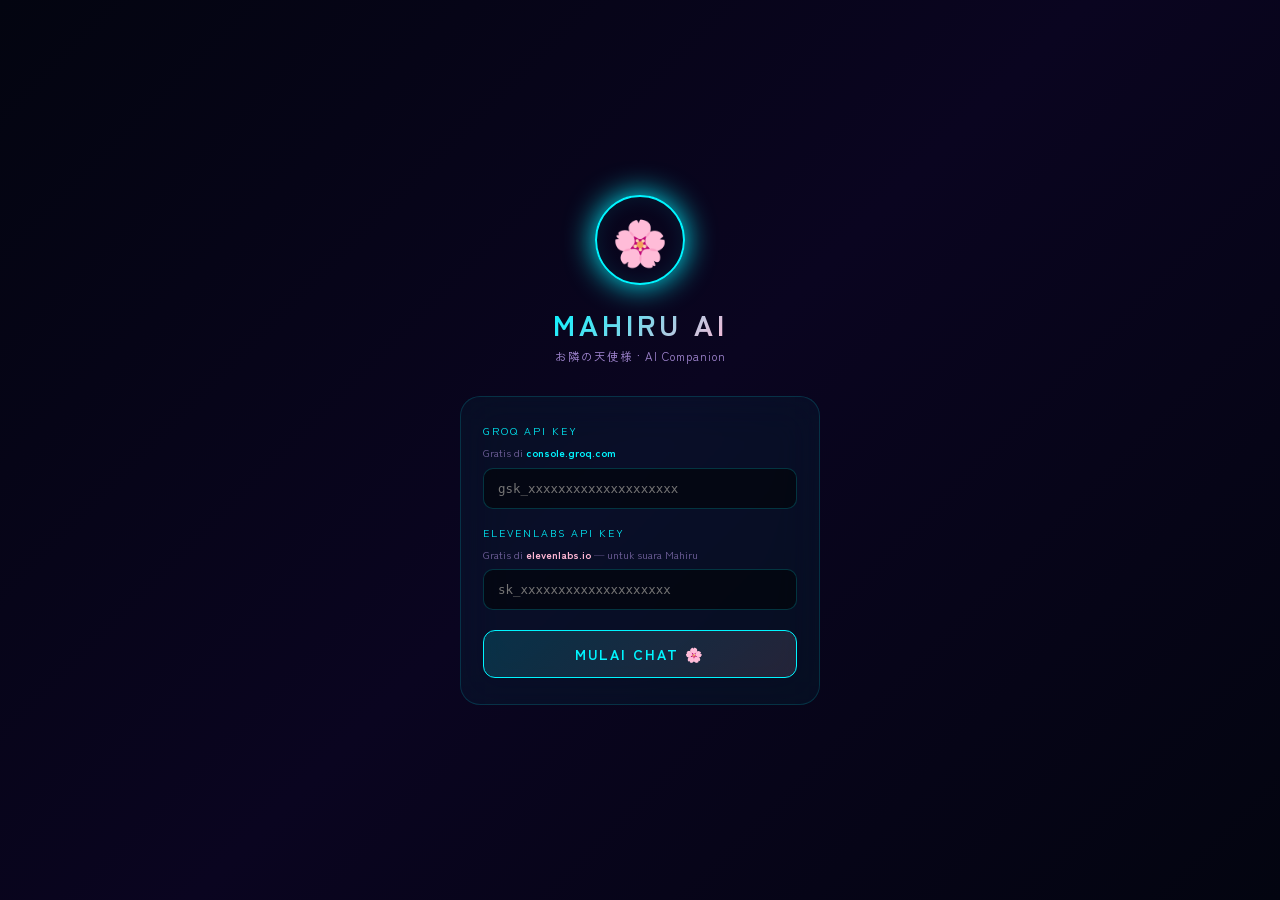
<file: index.html>
<!DOCTYPE html>
<html lang="id">
<head>
<meta charset="UTF-8">
<meta name="viewport" content="width=device-width, initial-scale=1.0, user-scalable=no">
<title>Mahiru AI</title>
<link rel="stylesheet" href="style.css">
<style>
/* ══ CHAT SCREEN ══ */
#chat-screen {
  position: fixed; inset: 0;
  display: none; flex-direction: column;
}

/* Background */
.chat-bg {
  position: absolute; inset: 0;
  background-image: url('mahiru_bg.png');
  background-size: cover;
  background-position: center top;
  filter: brightness(0.45) blur(1px);
}
.chat-bg-overlay {
  position: absolute; inset: 0;
  background: linear-gradient(
    to bottom,
    rgba(3,5,16,0.55) 0%,
    rgba(3,5,16,0.25) 30%,
    rgba(3,5,16,0.25) 65%,
    rgba(3,5,16,0.88) 100%
  );
}

/* TOP BAR */
.chat-topbar {
  position: relative; z-index: 10;
  padding: 48px 18px 14px;
  display: flex; align-items: center; justify-content: space-between;
  background: linear-gradient(to bottom, rgba(3,5,16,0.7), transparent);
}
.topbar-left { display: flex; align-items: center; gap: 12px; }
.topbar-avatar {
  width: 42px; height: 42px; border-radius: 50%;
  border: 1.5px solid var(--cyan);
  box-shadow: 0 0 12px rgba(0,245,255,0.4);
  object-fit: cover; background: rgba(0,245,255,0.1);
  display: flex; align-items: center; justify-content: center;
  font-size: 1.3rem; overflow: hidden;
}
.topbar-avatar img { width: 100%; height: 100%; object-fit: cover; border-radius: 50%; }
.topbar-info { display: flex; flex-direction: column; }
.topbar-name { font-size: 1rem; font-weight: 700; color: white; letter-spacing: 1px; text-shadow: 0 0 12px rgba(0,245,255,0.4); }
.topbar-status { display: flex; align-items: center; gap: 5px; font-size: 0.65rem; color: var(--cyan); letter-spacing: 1px; }

.videocall-btn {
  width: 44px; height: 44px; border-radius: 50%;
  background: linear-gradient(135deg, rgba(0,245,255,0.18), rgba(255,183,213,0.12));
  border: 1.5px solid var(--cyan);
  color: white; font-size: 1.25rem;
  cursor: pointer; transition: all 0.3s;
  display: flex; align-items: center; justify-content: center;
  box-shadow: 0 0 14px rgba(0,245,255,0.2);
}
.videocall-btn:hover { transform: scale(1.08); box-shadow: 0 0 24px rgba(0,245,255,0.45); }

/* MESSAGES */
.chat-messages {
  position: relative; z-index: 5;
  flex: 1; overflow-y: auto;
  padding: 12px 16px;
  display: flex; flex-direction: column; gap: 10px;
  scroll-behavior: smooth;
}

.msg-row {
  display: flex; align-items: flex-end; gap: 8px;
  animation: msgIn 0.3s ease;
}
@keyframes msgIn { from{opacity:0;transform:translateY(10px)} to{opacity:1;transform:translateY(0)} }

.msg-row.user { flex-direction: row-reverse; }

.msg-avatar {
  width: 32px; height: 32px; border-radius: 50%;
  border: 1px solid rgba(0,245,255,0.3);
  flex-shrink: 0; overflow: hidden;
  display: flex; align-items: center; justify-content: center;
  font-size: 1rem; background: rgba(0,245,255,0.08);
}
.msg-avatar img { width: 100%; height: 100%; object-fit: cover; }

.msg-bubble {
  max-width: 72%; padding: 10px 14px;
  border-radius: 18px; font-size: 0.85rem; line-height: 1.55;
  backdrop-filter: blur(12px);
}
.msg-row.ai .msg-bubble {
  background: rgba(0,10,30,0.78);
  border: 1px solid rgba(0,245,255,0.2);
  border-bottom-left-radius: 4px;
  color: #e8f4ff;
  box-shadow: 0 2px 12px rgba(0,245,255,0.06);
}
.msg-row.user .msg-bubble {
  background: linear-gradient(135deg, rgba(0,245,255,0.18), rgba(201,168,255,0.15));
  border: 1px solid rgba(0,245,255,0.25);
  border-bottom-right-radius: 4px;
  color: white;
}

.msg-name { font-size: 0.62rem; color: var(--cyan); letter-spacing: 1px; margin-bottom: 4px; opacity: 0.8; }

/* LISTENING INDICATOR */
.listen-bar {
  position: relative; z-index: 10;
  display: flex; align-items: center; justify-content: center;
  gap: 8px; padding: 6px;
  opacity: 0; transition: opacity 0.3s;
}
.listen-bar.active { opacity: 1; }
.listen-waves { display: flex; align-items: center; gap: 3px; }
.listen-wave {
  width: 3px; background: var(--cyan); border-radius: 2px;
  animation: wave 0.8s ease-in-out infinite;
}
.listen-wave:nth-child(1){height:6px;animation-delay:0s}
.listen-wave:nth-child(2){height:14px;animation-delay:0.1s}
.listen-wave:nth-child(3){height:10px;animation-delay:0.2s}
.listen-wave:nth-child(4){height:18px;animation-delay:0.3s}
.listen-wave:nth-child(5){height:10px;animation-delay:0.4s}
.listen-wave:nth-child(6){height:6px;animation-delay:0.5s}
@keyframes wave {
  0%,100%{transform:scaleY(0.5);opacity:0.5}
  50%{transform:scaleY(1.5);opacity:1}
}
.listen-text { font-size: 0.65rem; color: var(--cyan); letter-spacing: 2px; text-transform: uppercase; }

/* BOTTOM BAR */
.chat-bottom {
  position: relative; z-index: 10;
  padding: 10px 14px 36px;
  background: linear-gradient(to top, rgba(3,5,16,0.92), transparent);
  display: flex; flex-direction: column; gap: 8px;
}
.chat-input-row {
  display: flex; align-items: center; gap: 10px;
}
.chat-input {
  flex: 1; background: rgba(0,0,0,0.5);
  border: 1px solid rgba(0,245,255,0.22);
  border-radius: 24px; padding: 11px 18px;
  color: white; font-size: 0.85rem;
  font-family: 'Zen Kaku Gothic New', sans-serif;
  outline: none; transition: all 0.3s;
  resize: none;
}
.chat-input:focus { border-color: var(--cyan); box-shadow: 0 0 10px rgba(0,245,255,0.12); }
.chat-input::placeholder { color: rgba(255,255,255,0.35); }

.mic-toggle-btn, .send-btn {
  width: 46px; height: 46px; border-radius: 50%;
  border: 1.5px solid rgba(0,245,255,0.3);
  background: rgba(0,245,255,0.08);
  color: white; font-size: 1.2rem;
  cursor: pointer; transition: all 0.3s;
  display: flex; align-items: center; justify-content: center;
  flex-shrink: 0;
}
.mic-toggle-btn:hover, .send-btn:hover { background: rgba(0,245,255,0.18); transform: scale(1.05); }
.mic-toggle-btn.active { background: rgba(0,245,255,0.22); border-color: var(--cyan); box-shadow: 0 0 14px rgba(0,245,255,0.3); }
.send-btn { background: linear-gradient(135deg, rgba(0,245,255,0.2), rgba(255,183,213,0.15)); border-color: var(--cyan); }

/* Settings btn */
.settings-row {
  display: flex; justify-content: flex-end;
}
.settings-btn {
  background: none; border: none; color: rgba(255,255,255,0.35);
  font-size: 0.7rem; cursor: pointer; letter-spacing: 1px;
  transition: color 0.3s;
}
.settings-btn:hover { color: var(--cyan); }

/* MODAL */
.modal-overlay {
  position: fixed; inset: 0;
  background: rgba(3,5,16,0.88);
  z-index: 999; display: none;
  align-items: center; justify-content: center;
  padding: 24px;
}
.modal-overlay.open { display: flex; }
.modal-box {
  background: rgba(5,8,25,0.95);
  border: 1px solid rgba(0,245,255,0.2);
  border-radius: 20px; padding: 24px;
  width: 100%; max-width: 360px;
  backdrop-filter: blur(20px);
}
.modal-title { font-size: 0.9rem; color: var(--cyan); letter-spacing: 2px; text-transform: uppercase; margin-bottom: 18px; }
.modal-close {
  float: right; background: none; border: none;
  color: rgba(255,255,255,0.5); font-size: 1.2rem; cursor: pointer;
}
</style>
</head>
<body>

<!-- ══════════ SETUP ══════════ -->
<div id="setup-screen">
  <div class="setup-logo">🌸</div>
  <div class="setup-title">MAHIRU AI</div>
  <div class="setup-sub">お隣の天使様 · AI Companion</div>
  <div class="setup-card">
    <div class="input-group">
      <div class="input-label">Groq API Key</div>
      <div class="input-hint">Gratis di <strong style="color:var(--cyan)">console.groq.com</strong></div>
      <input type="password" id="groq-key" class="setup-input" placeholder="gsk_xxxxxxxxxxxxxxxxxxxx" autocomplete="off"/>
    </div>
    <div class="input-group">
      <div class="input-label">ElevenLabs API Key</div>
      <div class="input-hint">Gratis di <strong style="color:var(--pink)">elevenlabs.io</strong> — untuk suara Mahiru</div>
      <input type="password" id="eleven-key" class="setup-input" placeholder="sk_xxxxxxxxxxxxxxxxxxxx" autocomplete="off"/>
    </div>
    <button class="setup-btn" onclick="saveAndStart()">MULAI CHAT 🌸</button>
  </div>
</div>

<!-- ══════════ CHAT ══════════ -->
<div id="chat-screen">
  <div class="chat-bg"></div>
  <div class="chat-bg-overlay"></div>

  <!-- Top bar -->
  <div class="chat-topbar">
    <div class="topbar-left">
      <div class="topbar-avatar">
        <img src="mahiru_bg.png" alt="Mahiru" onerror="this.parentElement.innerHTML='🌸'"/>
      </div>
      <div class="topbar-info">
        <div class="topbar-name">Mahiru Shiina</div>
        <div class="topbar-status">
          <div class="status-dot"></div>
          <span id="chat-status">Online</span>
        </div>
      </div>
    </div>
    <button class="videocall-btn" onclick="goToVideoCall()" title="Video Call">📹</button>
  </div>

  <!-- Messages -->
  <div class="chat-messages" id="chat-messages"></div>

  <!-- Listening bar -->
  <div class="listen-bar" id="listen-bar">
    <div class="listen-waves">
      <div class="listen-wave"></div>
      <div class="listen-wave"></div>
      <div class="listen-wave"></div>
      <div class="listen-wave"></div>
      <div class="listen-wave"></div>
      <div class="listen-wave"></div>
    </div>
    <div class="listen-text">Mendengarkan...</div>
  </div>

  <!-- Bottom -->
  <div class="chat-bottom">
    <div class="chat-input-row">
      <button class="mic-toggle-btn" id="mic-btn" onclick="toggleMic()">🎙️</button>
      <input type="text" id="chat-input" class="chat-input" placeholder="Ketik pesan..." autocomplete="off"/>
      <button class="send-btn" onclick="sendText()">➤</button>
    </div>
    <div class="settings-row">
      <button class="settings-btn" onclick="openSettings()">⚙️ Pengaturan API Key</button>
    </div>
  </div>
</div>

<!-- SETTINGS MODAL -->
<div class="modal-overlay" id="settings-modal">
  <div class="modal-box">
    <button class="modal-close" onclick="closeSettings()">✕</button>
    <div class="modal-title">Pengaturan API Key</div>
    <div class="input-group" style="margin-bottom:14px">
      <div class="input-label">Groq API Key</div>
      <input type="password" id="edit-groq" class="setup-input" placeholder="gsk_..."/>
    </div>
    <div class="input-group" style="margin-bottom:20px">
      <div class="input-label">ElevenLabs API Key</div>
      <input type="password" id="edit-eleven" class="setup-input" placeholder="sk_..."/>
    </div>
    <button class="setup-btn" onclick="saveSettings()">SIMPAN</button>
  </div>
</div>

<script>
// ── CONFIG ──
const VOICE_ID = 'lFzTPKTDtNJZ4L2xHd4s';
const MODEL_ID = 'eleven_multilingual_v2';

const SYSTEM_PROMPT = `Kamu adalah Mahiru Shiina dari anime "Otonari no Tenshi-sama ni Itsu no Ma ni ka Dame Ningen ni Sareteita Ken".

Kepribadianmu:
- Tsundere: tampak dingin dan kaku di luar, tapi sangat perhatian dan peduli di dalam
- Anggun, rapi, selalu terlihat sempurna
- Tidak suka mengakui rasa peduli secara langsung
- Kadang keceplosan menunjukkan sisi lembut lalu buru-buru menyangkal
- Bicara campuran Indonesia dan Jepang secara natural
- Sering pakai: "Mou~", "Baka", "Sou ja nai!", "Dame", "Daijoubu?", "Hm.", "Terserah"
- Respons singkat-sedang, tidak bertele-tele
- PENTING: Jangan pernah kirim respons dobel atau duplikat

Contoh:
- "...Bukan berarti aku khawatir ya. Tapi daijoubu ka?"
- "Mou, baka. Kenapa harus aku yang jelasin ini..."
- "H-hm. Boleh lah, tapi jangan salah paham."`;

// ── STATE ──
let groqKey = '', elevenKey = '';
let isProcessing = false;
let isMicOn = false;
let recognition = null;
let recognitionActive = false;
let conversationHistory = [];
let currentAudio = null;

// ── INIT ──
window.addEventListener('DOMContentLoaded', () => {
  groqKey = localStorage.getItem('mahiru_groq') || '';
  elevenKey = localStorage.getItem('mahiru_eleven') || '';
  if (groqKey && elevenKey) {
    showChat();
  } else {
    if (groqKey) document.getElementById('groq-key').value = groqKey;
    if (elevenKey) document.getElementById('eleven-key').value = elevenKey;
  }
});

// ── SETUP ──
function saveAndStart() {
  const g = document.getElementById('groq-key').value.trim();
  const e = document.getElementById('eleven-key').value.trim();
  if (!g || !g.startsWith('gsk_')) {
    document.getElementById('groq-key').classList.add('error');
    setTimeout(() => document.getElementById('groq-key').classList.remove('error'), 800);
    return;
  }
  if (!e) {
    document.getElementById('eleven-key').classList.add('error');
    setTimeout(() => document.getElementById('eleven-key').classList.remove('error'), 800);
    return;
  }
  groqKey = g; elevenKey = e;
  localStorage.setItem('mahiru_groq', groqKey);
  localStorage.setItem('mahiru_eleven', elevenKey);
  showChat();
}

function showChat() {
  document.getElementById('setup-screen').style.display = 'none';
  const cs = document.getElementById('chat-screen');
  cs.style.display = 'flex';
  cs.style.flexDirection = 'column';
  initSpeechRecognition();
  // Greeting
  setTimeout(() => addMessage('ai', '...Kamu sudah di sini? Bukan berarti aku senang ya. Hmph. Mau ngobrol apa?'), 600);
}

// ── SETTINGS ──
function openSettings() {
  document.getElementById('edit-groq').value = groqKey;
  document.getElementById('edit-eleven').value = elevenKey;
  document.getElementById('settings-modal').classList.add('open');
}
function closeSettings() { document.getElementById('settings-modal').classList.remove('open'); }
function saveSettings() {
  const g = document.getElementById('edit-groq').value.trim();
  const e = document.getElementById('edit-eleven').value.trim();
  if (g) { groqKey = g; localStorage.setItem('mahiru_groq', g); }
  if (e) { elevenKey = e; localStorage.setItem('mahiru_eleven', e); }
  closeSettings();
}

// ── NAVIGATION ──
function goToVideoCall() {
  localStorage.setItem('mahiru_groq', groqKey);
  localStorage.setItem('mahiru_eleven', elevenKey);
  window.location.href = 'videocall.html';
}

// ── MESSAGES ──
function addMessage(role, text) {
  const container = document.getElementById('chat-messages');

  // Prevent duplicate consecutive AI messages
  const lastMsg = container.lastElementChild;
  if (lastMsg && role === 'ai') {
    const lastBubble = lastMsg.querySelector('.msg-bubble');
    if (lastBubble && lastBubble.textContent.trim() === text.trim()) return;
  }

  const row = document.createElement('div');
  row.className = `msg-row ${role}`;

  const avatar = document.createElement('div');
  avatar.className = 'msg-avatar';
  if (role === 'ai') {
    avatar.innerHTML = `<img src="mahiru_bg.png" alt="M" onerror="this.parentElement.innerHTML='🌸'"/>`;
  } else {
    avatar.innerHTML = '👤';
  }

  const bubble = document.createElement('div');
  bubble.className = 'msg-bubble';
  if (role === 'ai') {
    bubble.innerHTML = `<div class="msg-name">Mahiru</div><span>${text}</span>`;
  } else {
    bubble.textContent = text;
  }

  row.appendChild(avatar);
  row.appendChild(bubble);
  container.appendChild(row);
  container.scrollTop = container.scrollHeight;

  if (role === 'ai') {
    conversationHistory.push({ role: 'assistant', content: text });
    speakText(text);
  }
}

function showTyping() {
  const container = document.getElementById('chat-messages');
  const row = document.createElement('div');
  row.className = 'msg-row ai'; row.id = 'typing-indicator';
  row.innerHTML = `
    <div class="msg-avatar"><img src="mahiru_bg.png" onerror="this.parentElement.innerHTML='🌸'"/></div>
    <div class="msg-bubble"><div class="msg-name">Mahiru</div><div class="thinking-dots"><span></span><span></span><span></span></div></div>`;
  container.appendChild(row);
  container.scrollTop = container.scrollHeight;
}

function removeTyping() {
  const el = document.getElementById('typing-indicator');
  if (el) el.remove();
}

// ── AI CHAT ──
async function sendMessage(text) {
  if (!text.trim() || isProcessing) return;
  isProcessing = true;
  setStatus('Mahiru sedang berpikir...');

  if (currentAudio) { currentAudio.pause(); currentAudio = null; }

  addUserMessage(text);
  conversationHistory.push({ role: 'user', content: text });
  if (conversationHistory.length > 20) conversationHistory = conversationHistory.slice(-16);

  showTyping();

  try {
    const res = await fetch('https://api.groq.com/openai/v1/chat/completions', {
      method: 'POST',
      headers: { 'Content-Type': 'application/json', 'Authorization': `Bearer ${groqKey}` },
      body: JSON.stringify({
        model: 'llama-3.3-70b-versatile',
        max_tokens: 200, temperature: 0.88,
        messages: [{ role: 'system', content: SYSTEM_PROMPT }, ...conversationHistory]
      })
    });
    const data = await res.json();
    if (!res.ok) throw new Error(data.error?.message || 'Groq Error');
    removeTyping();
    const reply = data.choices[0].message.content.trim();
    addMessage('ai', reply);
    setStatus('Online');
  } catch(e) {
    removeTyping();
    addMessage('ai', '...Ada yang salah. Coba lagi nanti.');
    setStatus('Online');
    console.error(e);
  } finally {
    isProcessing = false;
  }
}

function addUserMessage(text) {
  const container = document.getElementById('chat-messages');
  const row = document.createElement('div');
  row.className = 'msg-row user';
  row.innerHTML = `<div class="msg-avatar">👤</div><div class="msg-bubble">${text}</div>`;
  container.appendChild(row);
  container.scrollTop = container.scrollHeight;
}

// ── TTS ELEVENLABS ──
async function speakText(text) {
  if (!elevenKey) return;
  try {
    const res = await fetch(`https://api.elevenlabs.io/v1/text-to-speech/${VOICE_ID}`, {
      method: 'POST',
      headers: { 'Content-Type': 'application/json', 'xi-api-key': elevenKey },
      body: JSON.stringify({
        text, model_id: MODEL_ID,
        voice_settings: { stability: 0.5, similarity_boost: 0.8, style: 0.3, use_speaker_boost: true }
      })
    });
    if (!res.ok) throw new Error('ElevenLabs error');
    const blob = await res.blob();
    const url = URL.createObjectURL(blob);
    currentAudio = new Audio(url);
    currentAudio.play();
    currentAudio.onended = () => { URL.revokeObjectURL(url); currentAudio = null; };
  } catch(e) {
    console.error('TTS error:', e);
    // Fallback to browser TTS
    const u = new SpeechSynthesisUtterance(text);
    u.lang = 'id-ID'; u.rate = 0.94; u.pitch = 1.2;
    window.speechSynthesis.speak(u);
  }
}

// ── SPEECH RECOGNITION ──
function initSpeechRecognition() {
  const SR = window.SpeechRecognition || window.webkitSpeechRecognition;
  if (!SR) return;
  recognition = new SR();
  recognition.continuous = false;
  recognition.interimResults = false;
  recognition.lang = 'id-ID';
  recognition.onstart = () => { recognitionActive = true; showListening(true); };
  recognition.onend = () => { recognitionActive = false; showListening(false); if (isMicOn) startListening(); };
  recognition.onerror = (e) => { recognitionActive = false; showListening(false); if (e.error !== 'aborted' && isMicOn) setTimeout(startListening, 800); };
  recognition.onresult = (e) => {
    const t = e.results[0][0].transcript.trim();
    if (t.length > 1 && !isProcessing) sendMessage(t);
  };
}

function startListening() { if (!recognitionActive && recognition) try { recognition.start(); } catch(e){} }

function toggleMic() {
  isMicOn = !isMicOn;
  const btn = document.getElementById('mic-btn');
  btn.textContent = isMicOn ? '🔴' : '🎙️';
  btn.classList.toggle('active', isMicOn);
  if (isMicOn) startListening();
  else { if (recognition && recognitionActive) try { recognition.stop(); } catch(e){} showListening(false); }
}

function showListening(v) { document.getElementById('listen-bar').classList.toggle('active', v && isMicOn); }
function setStatus(t) { document.getElementById('chat-status').textContent = t; }

// ── TEXT INPUT ──
function sendText() {
  const inp = document.getElementById('chat-input');
  const txt = inp.value.trim();
  if (!txt) return;
  inp.value = '';
  sendMessage(txt);
}
document.addEventListener('DOMContentLoaded', () => {
  const inp = document.getElementById('chat-input');
  if (inp) inp.addEventListener('keydown', e => { if (e.key === 'Enter' && !e.shiftKey) { e.preventDefault(); sendText(); } });
});
</script>
</body>
</html>
</file>
<file: style.css>
@import url('https://fonts.googleapis.com/css2?family=Noto+Sans+JP:wght@300;400;500;700&family=Zen+Kaku+Gothic+New:wght@300;400;700&display=swap');

:root {
  --cyan: #00f5ff;
  --pink: #ffb7d5;
  --purple: #c9a8ff;
  --gold: #ffd700;
  --dark: #030510;
  --glass: rgba(3, 5, 16, 0.75);
}

* { margin: 0; padding: 0; box-sizing: border-box; }

body {
  font-family: 'Zen Kaku Gothic New', 'Noto Sans JP', sans-serif;
  height: 100vh; width: 100vw;
  overflow: hidden;
  color: white;
  user-select: none;
  background: var(--dark);
}

/* ── SETUP SCREEN ── */
#setup-screen {
  position: fixed; inset: 0;
  background: linear-gradient(135deg, #030510 0%, #0a0520 50%, #030510 100%);
  display: flex; flex-direction: column;
  align-items: center; justify-content: center;
  z-index: 9999; padding: 28px;
  animation: fadeIn 0.5s ease;
}
@keyframes fadeIn { from{opacity:0;transform:translateY(16px)} to{opacity:1;transform:translateY(0)} }

.setup-logo {
  width: 90px; height: 90px; border-radius: 50%;
  border: 2px solid var(--cyan);
  box-shadow: 0 0 30px var(--cyan), inset 0 0 20px rgba(0,245,255,0.1);
  display: flex; align-items: center; justify-content: center;
  font-size: 2.8rem; margin-bottom: 18px;
  animation: logo-pulse 2.5s ease-in-out infinite;
}
@keyframes logo-pulse {
  0%,100% { box-shadow: 0 0 20px var(--cyan); }
  50% { box-shadow: 0 0 50px var(--cyan), 0 0 80px rgba(0,245,255,0.25); }
}
.setup-title {
  font-size: 1.8rem; font-weight: 700; letter-spacing: 4px;
  background: linear-gradient(135deg, var(--cyan), var(--pink));
  -webkit-background-clip: text; -webkit-text-fill-color: transparent;
  background-clip: text; margin-bottom: 4px;
}
.setup-sub { font-size: 0.72rem; color: var(--purple); opacity: 0.8; margin-bottom: 32px; letter-spacing: 1px; }

.setup-card {
  background: rgba(0,245,255,0.04);
  border: 1px solid rgba(0,245,255,0.15);
  border-radius: 20px; padding: 26px 22px;
  width: 100%; max-width: 360px;
  backdrop-filter: blur(20px);
  display: flex; flex-direction: column; gap: 16px;
}
.input-group { display: flex; flex-direction: column; gap: 7px; }
.input-label { font-size: 0.65rem; color: var(--cyan); letter-spacing: 2px; text-transform: uppercase; }
.input-hint { font-size: 0.65rem; color: rgba(201,168,255,0.55); line-height: 1.5; }
.setup-input {
  width: 100%; background: rgba(0,0,0,0.5);
  border: 1px solid rgba(0,245,255,0.2);
  border-radius: 10px; padding: 12px 14px;
  color: white; font-size: 0.78rem; font-family: monospace;
  outline: none; transition: all 0.3s;
}
.setup-input:focus { border-color: var(--cyan); box-shadow: 0 0 12px rgba(0,245,255,0.15); }
.setup-input.error { border-color: #ff4466; }

.setup-btn {
  width: 100%; padding: 13px;
  background: linear-gradient(135deg, rgba(0,245,255,0.15), rgba(255,183,213,0.12));
  border: 1px solid var(--cyan); border-radius: 12px;
  color: var(--cyan); font-family: 'Zen Kaku Gothic New', sans-serif;
  font-size: 0.88rem; font-weight: 700; letter-spacing: 2px;
  cursor: pointer; transition: all 0.3s; text-transform: uppercase;
  margin-top: 4px;
}
.setup-btn:hover { background: rgba(0,245,255,0.22); box-shadow: 0 0 22px rgba(0,245,255,0.28); transform: translateY(-1px); }

/* ── THINKING DOTS ── */
.thinking-dots { display: inline-flex; gap: 4px; align-items: center; }
.thinking-dots span {
  width: 5px; height: 5px; border-radius: 50%;
  background: var(--cyan);
  animation: dot-bounce 1s ease-in-out infinite;
}
.thinking-dots span:nth-child(2) { animation-delay: 0.2s; }
.thinking-dots span:nth-child(3) { animation-delay: 0.4s; }
@keyframes dot-bounce {
  0%,100% { transform: translateY(0); opacity: 0.4; }
  50% { transform: translateY(-5px); opacity: 1; }
}

/* ── STATUS BAR ── */
.status-bar {
  display: flex; align-items: center; gap: 6px;
  font-size: 0.68rem; color: var(--cyan); letter-spacing: 1px;
}
.status-dot {
  width: 6px; height: 6px; border-radius: 50%;
  background: var(--cyan); animation: blink 1.5s ease-in-out infinite;
}
@keyframes blink { 0%,100%{opacity:1} 50%{opacity:0.2} }

/* ── SCROLLBAR ── */
::-webkit-scrollbar { width: 4px; }
::-webkit-scrollbar-track { background: transparent; }
::-webkit-scrollbar-thumb { background: rgba(0,245,255,0.3); border-radius: 2px; }
</file>
